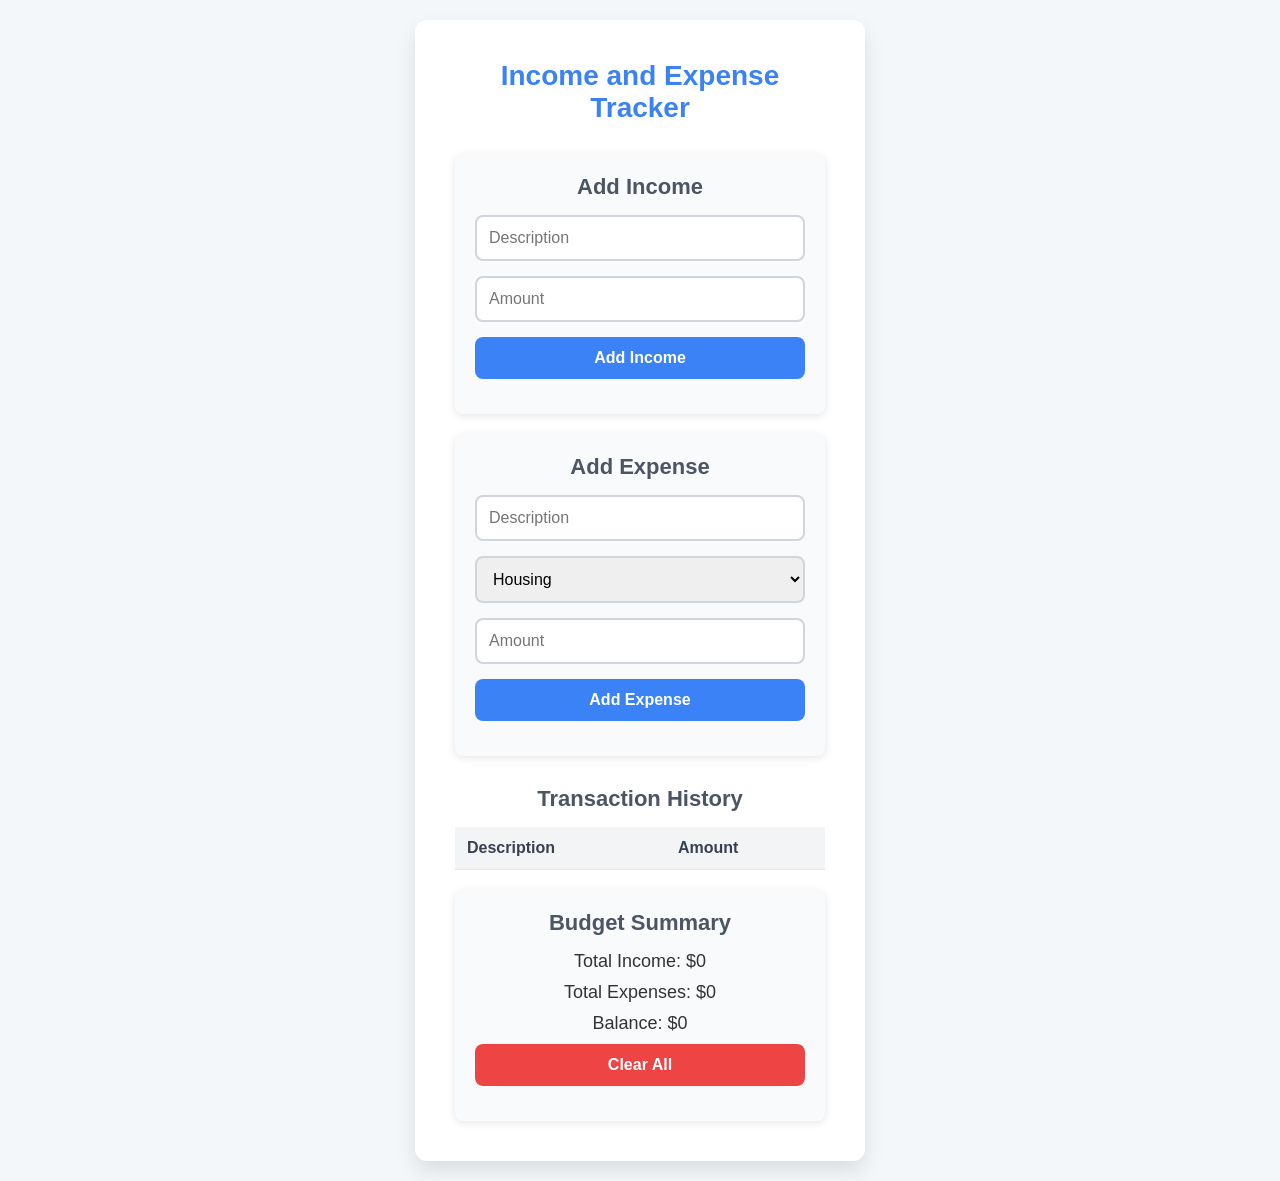
<file: new ex trc.html>
<!DOCTYPE html>
<html lang="en">
<head>
    <meta charset="UTF-8">
    <meta name="viewport" content="width=device-width, initial-scale=1.0">
    <title>Income and Expense Tracker</title>
    <style>
        /* Reset styles */
        * {
            margin: 0;
            padding: 0;
            box-sizing: border-box;
        }

        /* Body styling */
        body {
            font-family: 'Arial', sans-serif;
            background-color: #f4f7fa;
            color: #333;
            display: flex;
            justify-content: center;
            align-items: flex-start; /* Ensure content starts from the top */
            min-height: 100vh;
            padding: 20px; /* Add some padding around the page */
            margin: 0; /* Remove default margin */
        }

        /* Main container styling */
        .container {
            background-color: #ffffff;
            padding: 40px;
            border-radius: 12px;
            box-shadow: 0 10px 20px rgba(0, 0, 0, 0.1);
            width: 450px;
            text-align: center;
            box-sizing: border-box;
        }

        /* Heading styling */
        h1 {
            font-size: 28px;
            font-weight: 700;
            margin-bottom: 30px;
            color: #3b82f6;
        }

        /* Form section styling */
        .form-section {
            background-color: #f8fafc;
            padding: 20px;
            margin-bottom: 20px;
            border-radius: 8px;
            box-shadow: 0 2px 8px rgba(0, 0, 0, 0.1);
        }

        /* Form heading */
        h2 {
            font-size: 22px;
            color: #4b5563;
            margin-bottom: 15px;
        }

        /* Form input fields styling */
        input, select, button {
            width: 100%;
            padding: 12px;
            font-size: 16px;
            border: 2px solid #d1d5db;
            border-radius: 8px;
            margin-bottom: 15px;
            box-sizing: border-box;
        }

        input[type="number"]:focus, input[type="text"]:focus, select:focus {
            outline: none;
            border-color: #3b82f6;
        }

        /* Button styling */
        button {
            background-color: #3b82f6;
            color: white;
            border: none;
            cursor: pointer;
            font-size: 16px;
            font-weight: bold;
        }

        button:hover {
            background-color: #2563eb;
        }

        /* Transaction History Section */
        .history {
            margin-top: 30px;
        }

        table {
            width: 100%;
            border-collapse: collapse;
            margin-top: 10px;
        }

        th, td {
            padding: 12px;
            text-align: left;
            border-bottom: 1px solid #e5e7eb;
        }

        th {
            background-color: #f3f4f6;
            color: #374151;
            font-weight: 600;
        }

        td {
            font-size: 16px;
            color: #6b7280;
        }

        /* Budget Summary Section */
        .summary {
            margin-top: 20px;
            background-color: #f8fafc;
            padding: 20px;
            border-radius: 8px;
            box-shadow: 0 2px 8px rgba(0, 0, 0, 0.1);
        }

        .summary p {
            font-size: 18px;
            margin: 10px 0;
            font-weight: 500;
        }

        #clear-all {
            background-color: #ef4444;
            color: white;
            border: none;
            padding: 12px 20px;
            font-size: 16px;
            border-radius: 8px;
            cursor: pointer;
            font-weight: bold;
        }

        #clear-all:hover {
            background-color: #dc2626;
        }

        /* Responsive design */
        @media (max-width: 480px) {
            .container {
                width: 90%;
                padding: 20px;
            }

            h1 {
                font-size: 24px;
            }

            h2 {
                font-size: 18px;
            }

            input, select, button {
                font-size: 14px;
                padding: 10px;
            }

            #clear-all {
                padding: 10px 18px;
                font-size: 14px;
            }
        }
    </style>
</head>
<body>
    <div class="container">
        <h1>Income and Expense Tracker</h1>

        <!-- Income Form -->
        <div class="form-section">
            <h2>Add Income</h2>
            <form id="income-form">
                <input type="text" id="income-description" placeholder="Description" required>
                <input type="number" id="income-amount" placeholder="Amount" required>
                <button type="submit">Add Income</button>
            </form>
        </div>

        <!-- Expense Form -->
        <div class="form-section">
            <h2>Add Expense</h2>
            <form id="expense-form">
                <input type="text" id="expense-description" placeholder="Description" required>
                <select id="expense-category">
                    <option value="housing">Housing</option>
                    <option value="food">Food</option>
                    <option value="transportation">Transportation</option>
                    <option value="utilities">Utilities</option>
                    <option value="entertainment">Entertainment</option>
                </select>
                <input type="number" id="expense-amount" placeholder="Amount" required>
                <button type="submit">Add Expense</button>
            </form>
        </div>

        <!-- Transaction History -->
        <div class="history">
            <h2>Transaction History</h2>
            <table id="transaction-history">
                <thead>
                    <tr>
                        <th>Description</th>
                        <th>Amount</th>
                    </tr>
                </thead>
                <tbody></tbody>
            </table>
        </div>

        <!-- Budget Summary -->
        <div class="summary">
            <h2>Budget Summary</h2>
            <p>Total Income: $<span id="total-income">0</span></p>
            <p>Total Expenses: $<span id="total-expenses">0</span></p>
            <p>Balance: $<span id="balance">0</span></p>
            <button id="clear-all">Clear All</button>
        </div>
    </div>

    <script>
        // Variables
        const incomeForm = document.getElementById('income-form');
        const expenseForm = document.getElementById('expense-form');
        const incomeDescriptionInput = document.getElementById('income-description');
        const incomeAmountInput = document.getElementById('income-amount');
        const expenseDescriptionInput = document.getElementById('expense-description');
        const expenseCategorySelect = document.getElementById('expense-category');
        const expenseAmountInput = document.getElementById('expense-amount');
        const transactionHistoryTable = document.getElementById('transaction-history').getElementsByTagName('tbody')[0];
        const totalIncomeSpan = document.getElementById('total-income');
        const totalExpensesSpan = document.getElementById('total-expenses');
        const balanceSpan = document.getElementById('balance');
        const clearAllButton = document.getElementById('clear-all');

        let totalIncome = 0;
        let totalExpenses = 0;
        let transactions = [];

        // Add Income
        incomeForm.addEventListener('submit', (event) => {
            event.preventDefault();

            const description = incomeDescriptionInput.value;
            const amount = parseFloat(incomeAmountInput.value);

            if (description && !isNaN(amount) && amount > 0) {
                // Add income transaction
                const transaction = {
                    type: 'Income',
                    description: description,
                    amount: amount
                };
                transactions.push(transaction);
                totalIncome += amount;

                // Update UI
                updateTransactionHistory();
                updateSummary();

                // Reset form
                incomeDescriptionInput.value = '';
                incomeAmountInput.value = '';
            }
        });

        // Add Expense
        expenseForm.addEventListener('submit', (event) => {
            event.preventDefault();

            const description = expenseDescriptionInput.value;
            const category = expenseCategorySelect.value;
            const amount = parseFloat(expenseAmountInput.value);

            if (description && !isNaN(amount) && amount > 0) {
                // Add expense transaction
                const transaction = {
                    type: 'Expense',
                    description: description,
                    category: category,
                    amount: amount
                };
                transactions.push(transaction);
                totalExpenses += amount;

                // Update UI
                updateTransactionHistory();
                updateSummary();

                // Reset form
                expenseDescriptionInput.value = '';
                expenseAmountInput.value = '';
            }
        });

        // Update Transaction History
        function updateTransactionHistory() {
            // Clear existing history
            transactionHistoryTable.innerHTML = '';

            // Loop through transactions and display them
            transactions.forEach((transaction) => {
                const row = document.createElement('tr');
                const descriptionCell = document.createElement('td');
                const amountCell = document.createElement('td');

                descriptionCell.textContent = transaction.description;
                amountCell.textContent = `$${transaction.amount.toFixed(2)}`;

                row.appendChild(descriptionCell);
                row.appendChild(amountCell);

                transactionHistoryTable.appendChild(row);
            });
        }

        // Update Budget Summary
        function updateSummary() {
            totalIncomeSpan.textContent = totalIncome.toFixed(2);
            totalExpensesSpan.textContent = totalExpenses.toFixed(2);
            balanceSpan.textContent = (totalIncome - totalExpenses).toFixed(2);
        }

        // Clear All Data
        clearAllButton.addEventListener('click', () => {
            transactions = [];
            totalIncome = 0;
            totalExpenses = 0;

            // Reset UI
            updateTransactionHistory();
            updateSummary();
        });
    </script>
</body>
</html>
</file>
